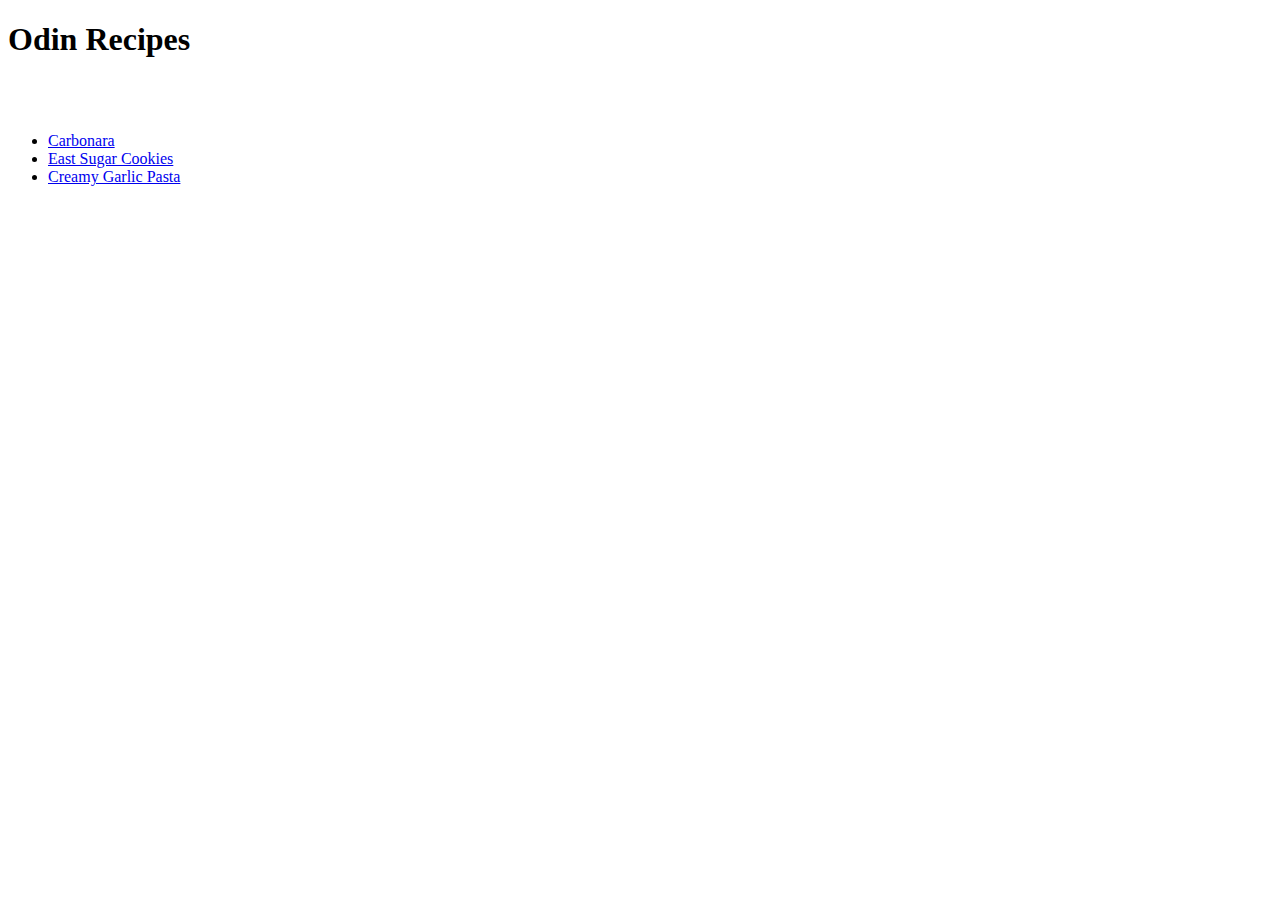
<file: index.html>
<!DOCTYPE html>
<html lang="en">
<head>
    <meta charset="UTF-8">
    <title>Odin Recipes</title>
</head>
<body>
    <h1>Odin Recipes</h1>
    <br><br>
    <ul>
    <li><a href="./recipes/carbonara.html">Carbonara</a></li>
   <li><a href = "recipes/sugar-cookies.html">East Sugar Cookies</a></li>
    <li><a href = "recipes/garlic-pasta.html">Creamy Garlic Pasta</a></li>
</ul>
</body>
</html>
</file>
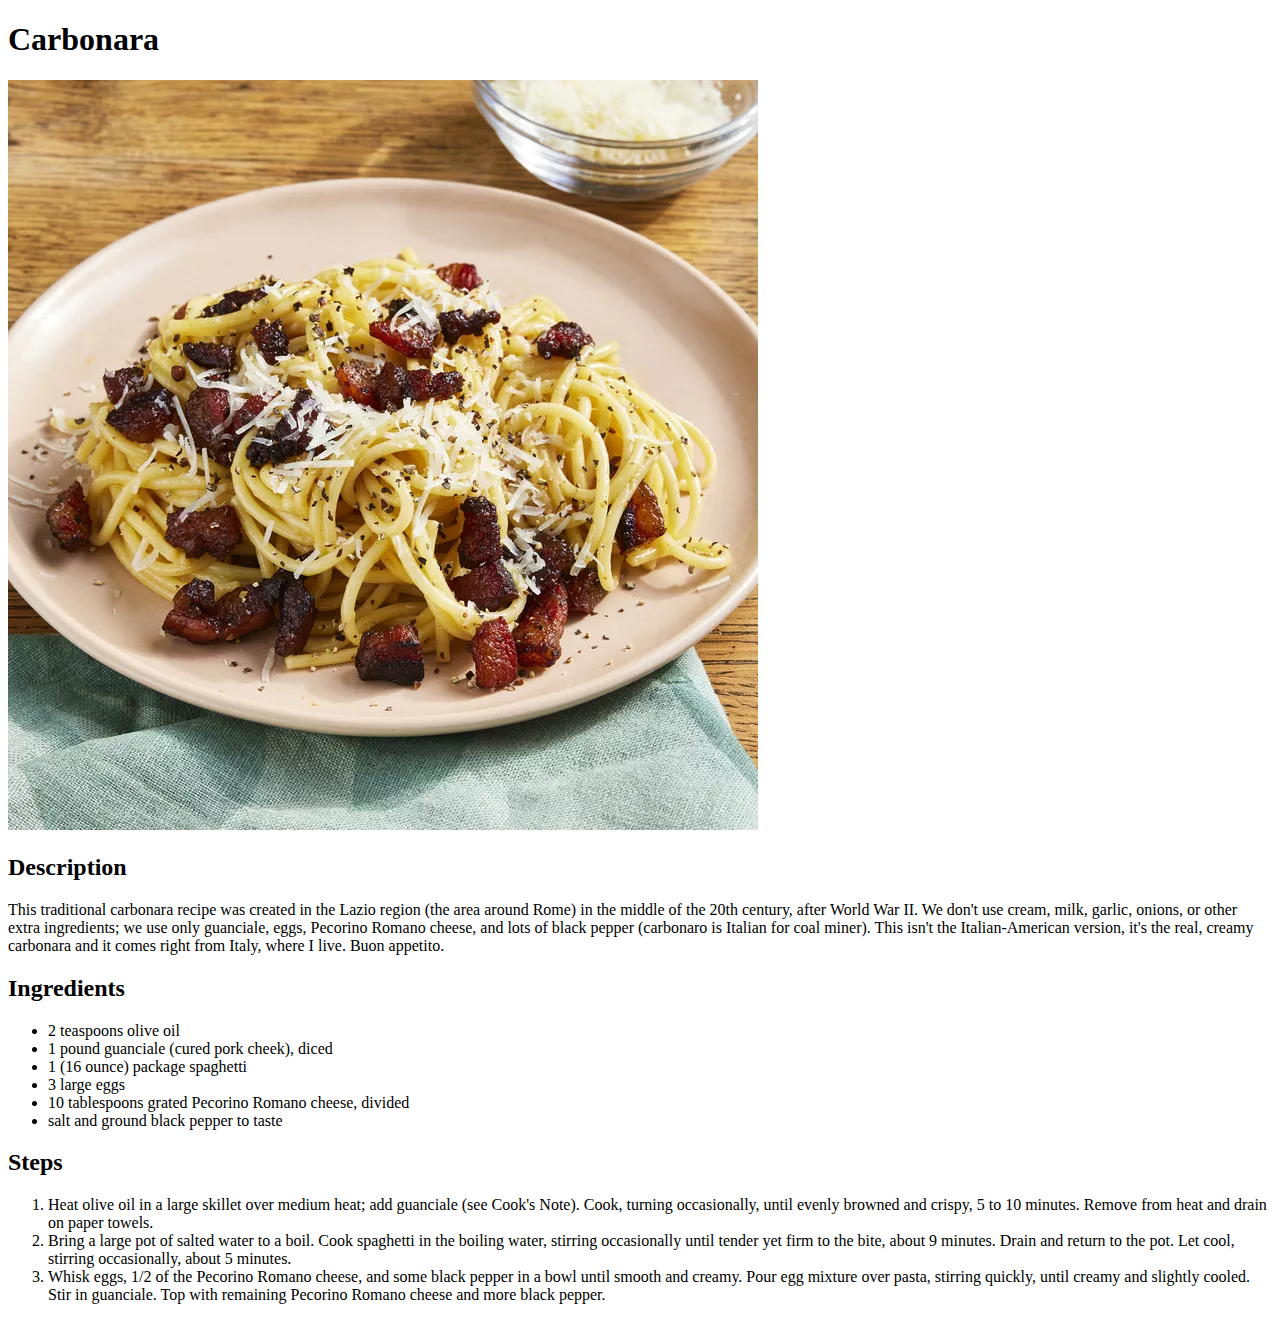
<file: recipes/carbonara.html>
<!DOCTYPE html>
<html lang="en">
<head>
    <meta charset="UTF-8">
    <title>Carbonara</title>
</head>
<body>
    <h1>Carbonara</h1>
    <img src="../images/carbonara.jpg">
    <h2>Description</h2>
    <p>This traditional carbonara recipe was created in the Lazio region (the area around Rome) in the middle of the 20th century, after World War II. We don't use cream, milk, garlic, onions, or other extra ingredients; we use only guanciale, eggs, Pecorino Romano cheese, and lots of black pepper (carbonaro is Italian for coal miner). This isn't the Italian-American version, it's the real, creamy carbonara and it comes right from Italy, where I live. Buon appetito.</p>
    <h2>Ingredients</h2>
    <ul>
        <li>2 teaspoons olive oil</li>
        <li>1 pound guanciale (cured pork cheek), diced</li>
        <li>1 (16 ounce) package spaghetti</li>
        <li>3 large eggs</li>
        <li>10 tablespoons grated Pecorino Romano cheese, divided</li>
        <li>salt and ground black pepper to taste</li>
    </ul>
    <h2>Steps</h2>
    <ol>
        <li>Heat olive oil in a large skillet over medium heat; add guanciale (see Cook's Note). Cook, turning occasionally, until evenly browned and crispy, 5 to 10 minutes. Remove from heat and drain on paper towels.</li>
        <li>Bring a large pot of salted water to a boil. Cook spaghetti in the boiling water, stirring occasionally until tender yet firm to the bite, about 9 minutes. Drain and return to the pot. Let cool, stirring occasionally, about 5 minutes.</li>
        <li>Whisk eggs, 1/2 of the Pecorino Romano cheese, and some black pepper in a bowl until smooth and creamy. Pour egg mixture over pasta, stirring quickly, until creamy and slightly cooled. Stir in guanciale. Top with remaining Pecorino Romano cheese and more black pepper.</li>
    </ol>
    
</body>
</html>
</file>
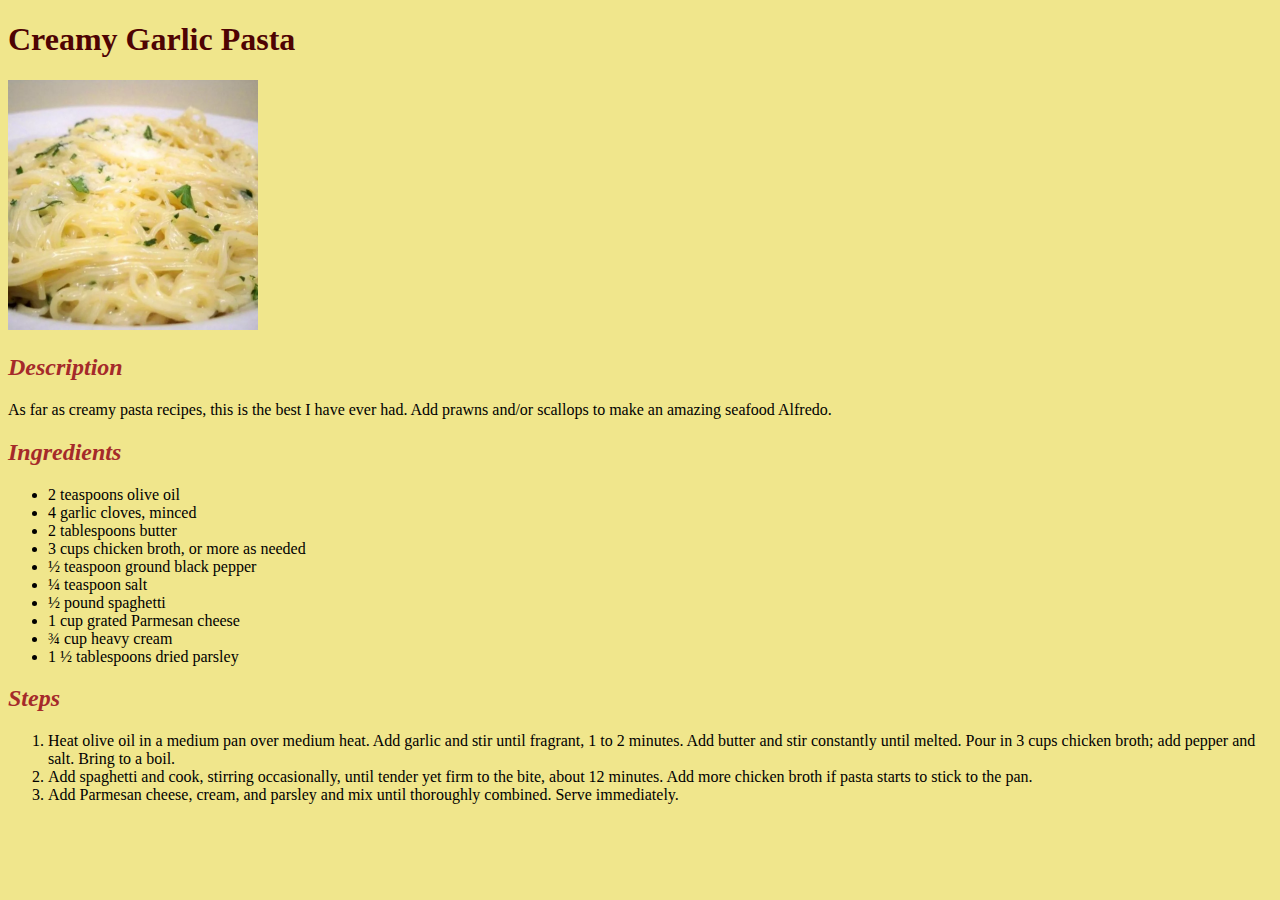
<file: recipes/garlic-pasta.html>
<!DOCTYPE html>
<html lang="en">
<head>
    <meta charset="UTF-8">
    <link rel = "stylesheet" href= "../style.css">
    <title>Creamy Garlic Pasta</title>
</head>
<body>
    <h1>Creamy Garlic Pasta</h1>
    <img src = "../images/garlic-pasta.jpg" alt="creamy garlic pasta">
    <h2 class = "title">Description</h2>
    
    <p>As far as creamy pasta recipes, this is the best I have ever had. Add prawns and/or scallops to make an amazing seafood Alfredo.</p>
    <h2 class = "title">Ingredients</h2>
    <ul>
        <li>2 teaspoons olive oil</li>
        <li>4 garlic cloves, minced</li>
        <li>2 tablespoons butter</li>
        <li>3 cups chicken broth, or more as needed</li>
        <li>½ teaspoon ground black pepper</li>
        <li>¼ teaspoon salt</li>
        <li>½ pound spaghetti</li>
        <li>1 cup grated Parmesan cheese</li>
        <li>¾ cup heavy cream</li>
        <li>1 ½ tablespoons dried parsley</li>
    </ul>
    <h2 class = "title">Steps</h2>
    <ol>
        <li>Heat olive oil in a medium pan over medium heat. Add garlic and stir until fragrant, 1 to 2 minutes. Add butter and stir constantly until melted. Pour in 3 cups chicken broth; add pepper and salt. Bring to a boil.

        </li>
        <li>Add spaghetti and cook, stirring occasionally, until tender yet firm to the bite, about 12 minutes. Add more chicken broth if pasta starts to stick to the pan.</li>
        <li>Add Parmesan cheese, cream, and parsley and mix until thoroughly combined. Serve immediately.</li>
    </ol>
</body>
</html>
</file>
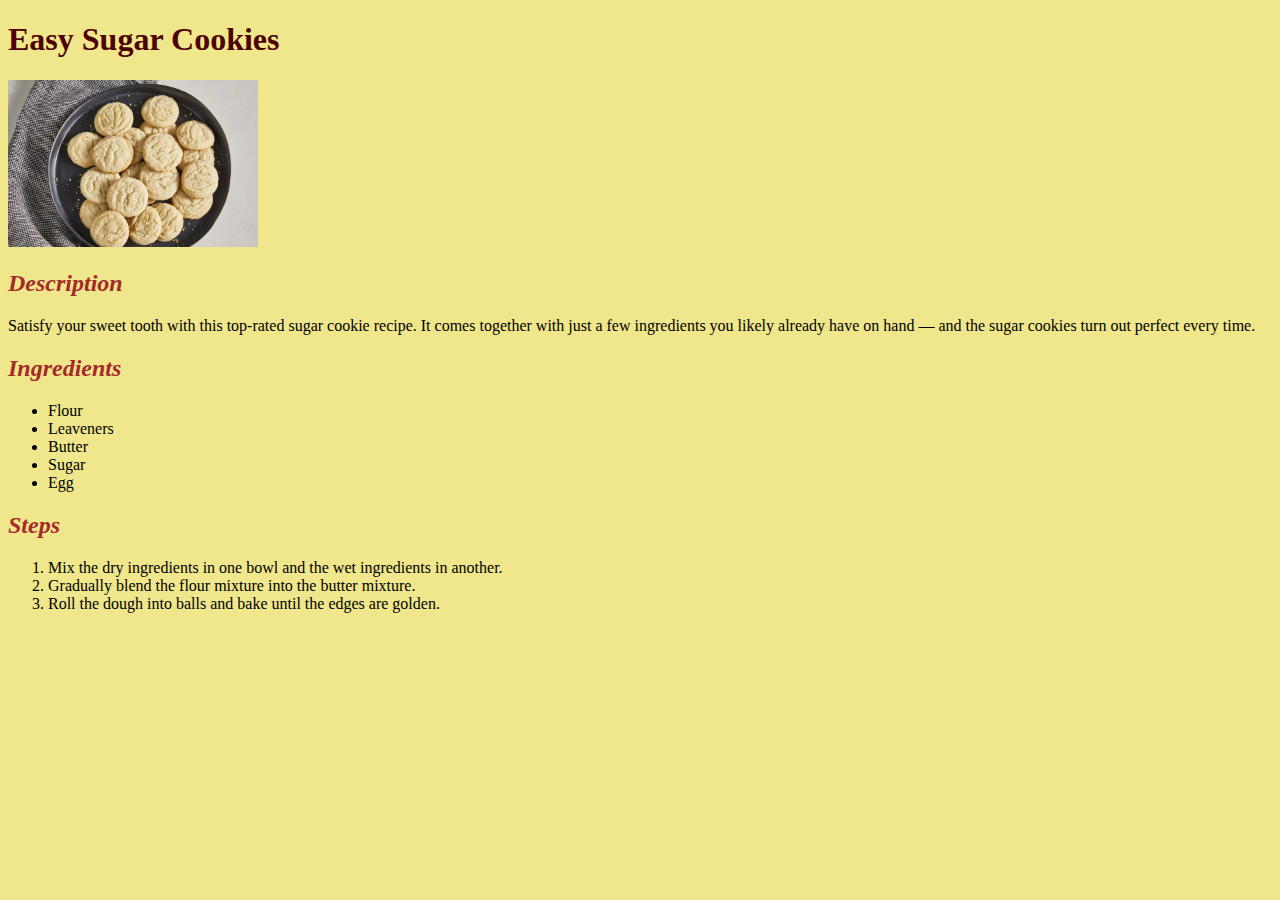
<file: recipes/sugar-cookies.html>
<!DOCTYPE html>
<html lang="en">
<head>
    <meta charset="UTF-8">
    <link rel = "stylesheet" href= "../style.css">
    <title>Easy Sugar Cookies</title>
</head>
<body>
    <h1>Easy Sugar Cookies</h1>
    <img src ="../images/sugar-cookies.jpg" alt ="sugar sugar-cookies">
    <h2 class = "title">Description</h2>
    <p>Satisfy your sweet tooth with this top-rated sugar cookie recipe. It comes together with just a few ingredients you likely already have on hand — and the sugar cookies turn out perfect every time.</p>
    <h2 class = "title">Ingredients</h2>
    <ul>
        <li>Flour</li>
        <li>Leaveners</li>
        <li>Butter</li>
        <li>Sugar</li>
        <li>Egg</li>

    </ul>
    <h2 class = "title">Steps</h2>
    <ol>
        <li>Mix the dry ingredients in one bowl and the wet ingredients in another.</li>
        <li>Gradually blend the flour mixture into the butter mixture.</li>
        <li>Roll the dough into balls and bake until the edges are golden.</li>
    </ol>
    
</body>
</html>
</file>
<file: style.css>
body{
    font-family: "Times New Roman",sans-serif;
    background-color: khaki;
}

img{
    width: 250px;
    height: auto;
}

.title {
    font-style: italic;
    color: brown;
}
h1 {
    color: rgb(78, 3, 3);
}
</file>
